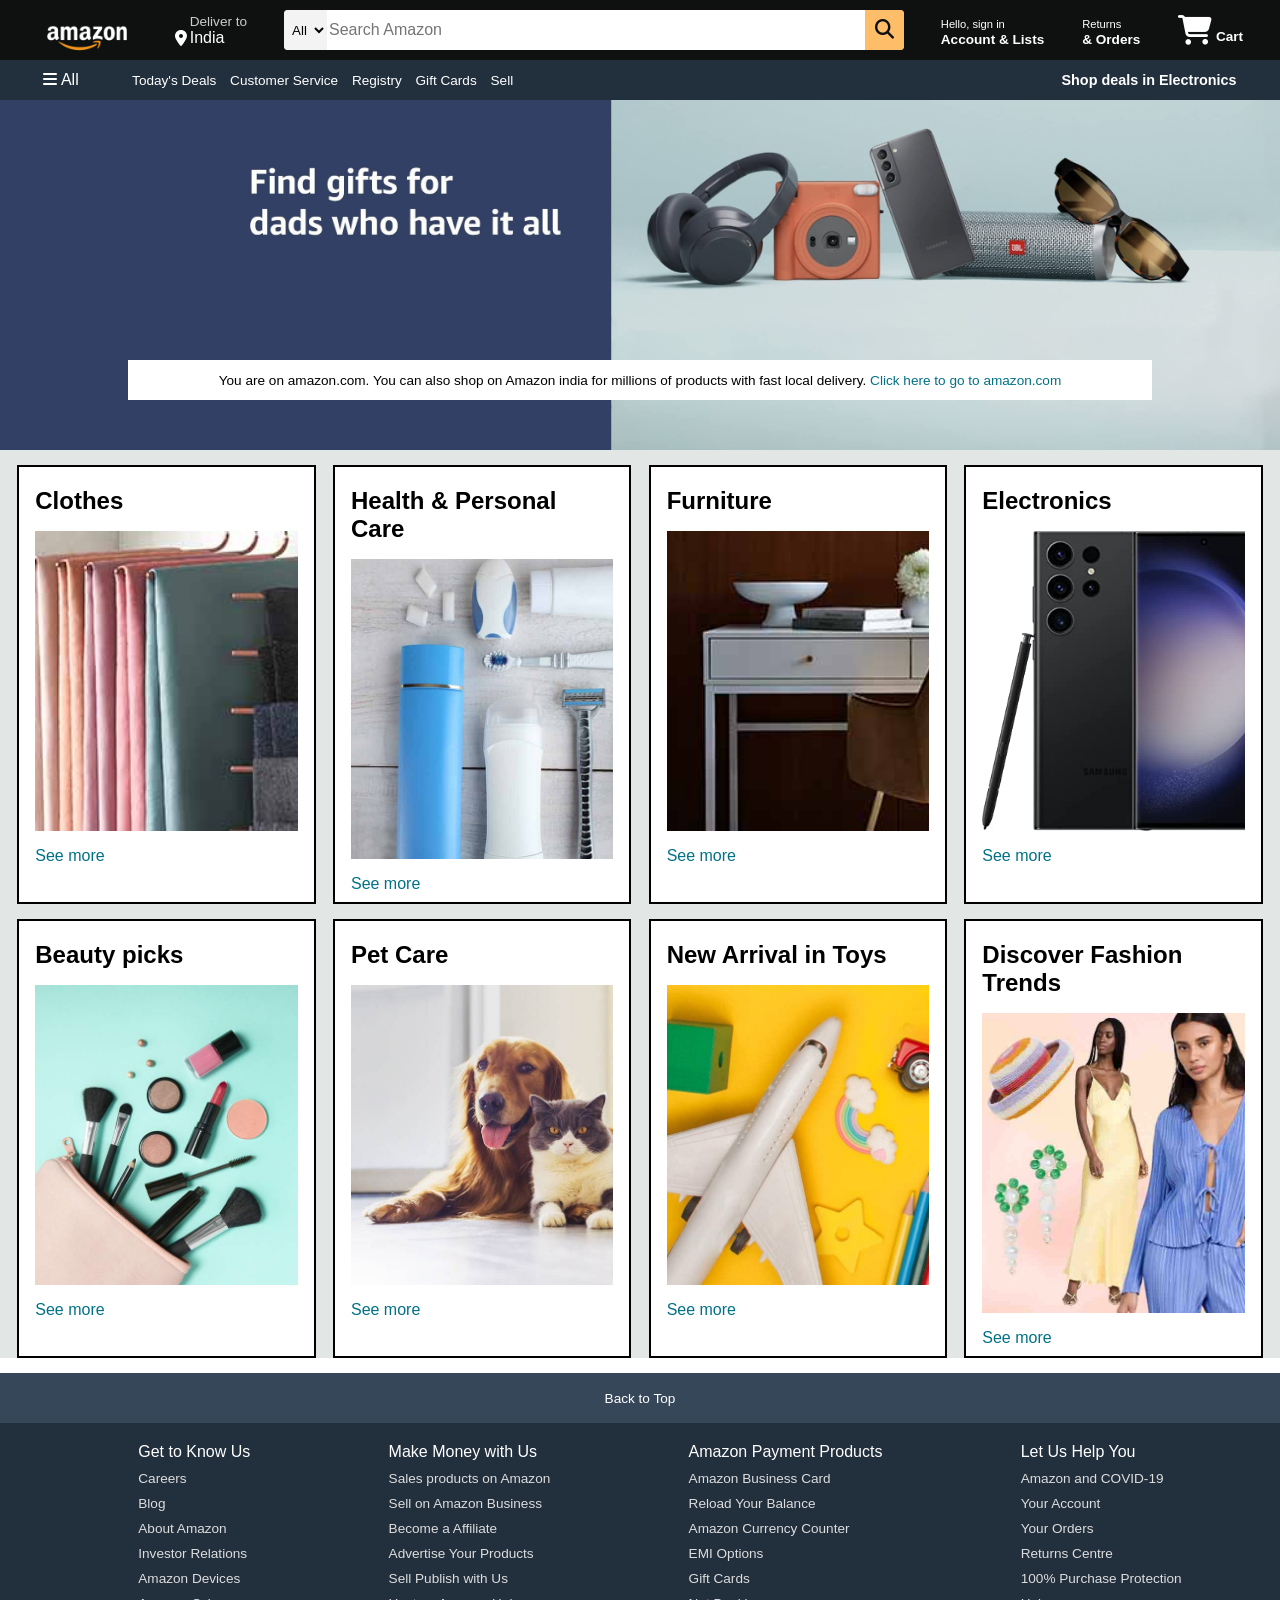
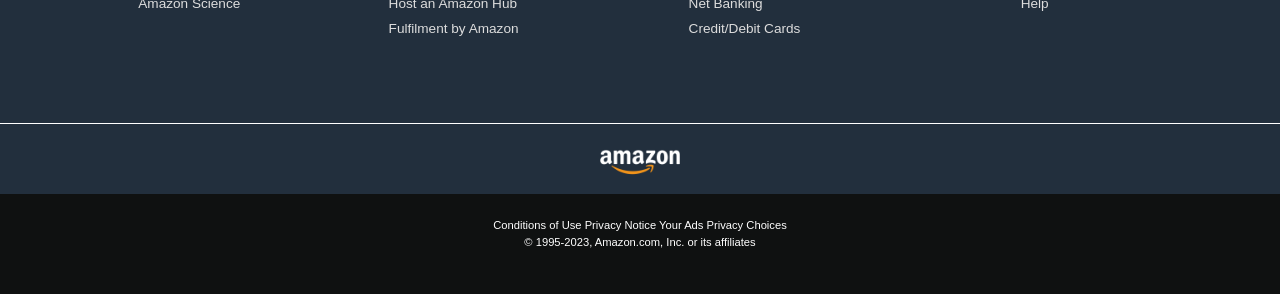
<file: index.html>
<!DOCTYPE html>
<html lang="en">
<head>
    <meta charset="UTF-8">
    <meta name="viewport" content="width=device-width, initial-scale=1.0">
    <title>Amazon</title>
    <link rel="stylesheet" href="style.css">
    <link rel="stylesheet" href="https://cdnjs.cloudflare.com/ajax/libs/font-awesome/6.6.0/css/all.min.css" integrity="sha512-Kc323vGBEqzTmouAECnVceyQqyqdsSiqLQISBL29aUW4U/M7pSPA/gEUZQqv1cwx4OnYxTxve5UMg5GT6L4JJg==" crossorigin="anonymous" referrerpolicy="no-referrer" />
</head>
<body>
    <header>
        <div class="navbar">
           <div class="nav-logo border">
            <div class="logo"></div>
           </div> 

           <div class="nav-address border">
            <p class="add-first">Deliver to</p>
            <div class="add-icon">
                <i class="fa-solid fa-location-dot"></i>
                <p class="add-second">India</p>
            </div>
           </div>

           <div class="nav-search">
            <select class="search-select">
                <option>All</option>
            </select>
            <input placeholder="Search Amazon" class="search-input">
            <div class="search-icon">
                <i class="fa-solid fa-magnifying-glass"></i>
            </div>
           </div>

        <div class="nav-signin border">
            <p><span>Hello, sign in</span></p>
            <p class="nav-second">Account & Lists</p>
        </div>

        <div class="nav-return border">
            <p><span>Returns</span></p>
            <p class="nav-second"> & Orders</p>
        </div>


        <div class="nav-cart border">
            <i class="fa-solid fa-cart-shopping"></i>
            Cart
        </div>
    </header>

        <div class="panel">
            <div class="panel-all">
                <i class="fa-solid fa-bars"></i>
                All
            </div>
            <div class="panel-ops">
                <p>Today's Deals</p>
                <p>Customer Service</p>
                <p>Registry</p>
                <p>Gift Cards</p>
                <p>Sell</p>
            </div>

            <div class="panel-deals">
                Shop deals in Electronics
            </div>
        </div>


        <div class="hero-section">
        <div class="hero-msg">
            <p>You are on amazon.com. You can also shop on Amazon india for millions of products with fast local delivery. <a>Click here to go to amazon.com</a></p>
        </div>
           </div>

           <div class="shop-section">
            <div class="box1 box">
                <div class="box-content">
                <h2>Clothes </h2>
                <div class="box-img" style="background-image: url('box1_image.jpg');"></div>
                <p>See more</p>
            </div>
            </div>
            <div class="box2 box"><div class="box-content">
                <h2>Health & Personal Care </h2>
                <div class="box-img" style="background-image: url('box2_image.jpg');"></div>
                <p>See more</p>
            </div>
        </div>
            <div class="box3 box">
                <div class="box-content">
                    <h2>Furniture </h2>
                    <div class="box-img" style="background-image: url('box3_image.jpg');"></div>
                    <p>See more</p>
                </div>
            </div>
            <div class="box4 box">
                <div class="box-content">
                    <h2>Electronics </h2>
                    <div class="box-img" style="background-image: url('box4_image.jpg');"></div>
                    <p>See more</p>
                </div>
            </div>

                <div class="box2 box"><div class="box-content">
                    <h2>Beauty picks</h2>
                    <div class="box-img" style="background-image: url('box5_image.jpg');"></div>
                    <p>See more</p>
                </div>
            </div>

                <div class="box2 box"><div class="box-content">
                    <h2>Pet Care </h2>
                    <div class="box-img" style="background-image: url('box6_image.jpg');"></div>
                    <p>See more</p>
                </div>
            </div>

            <div class="box2 box"><div class="box-content">
                <h2>New Arrival in Toys</h2>
                <div class="box-img" style="background-image: url('box7_image.jpg');"></div>
                <p>See more</p>
            </div>
        </div>

        <div class="box2 box"><div class="box-content">
            <h2>Discover Fashion Trends </h2>
            <div class="box-img" style="background-image: url('box8_image.jpg');"></div>
            <p>See more</p>
        </div>
    </div>
</div> 

     <footer>
        <div class="foot-panel1">
            Back to Top
        </div>

        <div class="foot-panel2">
            <ul>
                <p>Get to Know Us</p>
                <a>Careers</a>
                <a>Blog</a>
                <a>About Amazon</a>
                <a>Investor Relations</a>
                <a>Amazon Devices</a>
                <a>Amazon Science</a>
            </ul>

            <ul>
                <p>Make Money with Us</p>
                <a>Sales products on Amazon</a>
                <a>Sell on Amazon Business</a>
                <a>Become a Affiliate</a>
                <a>Advertise Your Products</a>
                <a>Sell Publish with Us</a>
                <a>Host an Amazon Hub</a>
                <a>Fulfilment by Amazon</a>
            </ul>

            <ul>
                <p>Amazon Payment Products</p>
                <a>Amazon Business Card</a>
                <a>Reload Your Balance</a>
                <a>Amazon Currency Counter</a>
                <a>EMI Options</a>
                <a>Gift Cards</a>
                <a>Net Banking</a>
                <a>Credit/Debit Cards</a>
                
            </ul>

            <ul>
                <p>Let Us Help You</p>
                <a>Amazon and COVID-19</a>
                <a>Your Account</a>
                <a>Your Orders</a>
                <a>Returns Centre</a>
                <a>100% Purchase Protection</a>
                <a>Help</a>
            </ul>
        </div>

        <div class="foot-panel3">
            <div class="logo">
            </div>
        </div>

    <div class="foot-panel4">
        <div class="pages">
            <a>Conditions of Use</a>
            <a>Privacy Notice</a>
            <a>Your Ads Privacy Choices</a>
        </div>
        <div class="copyright">
            © 1995-2023, Amazon.com, Inc. or its affiliates
        </div>
    </div>
</footer>
    </div>
    
</body>
</html>
</file>
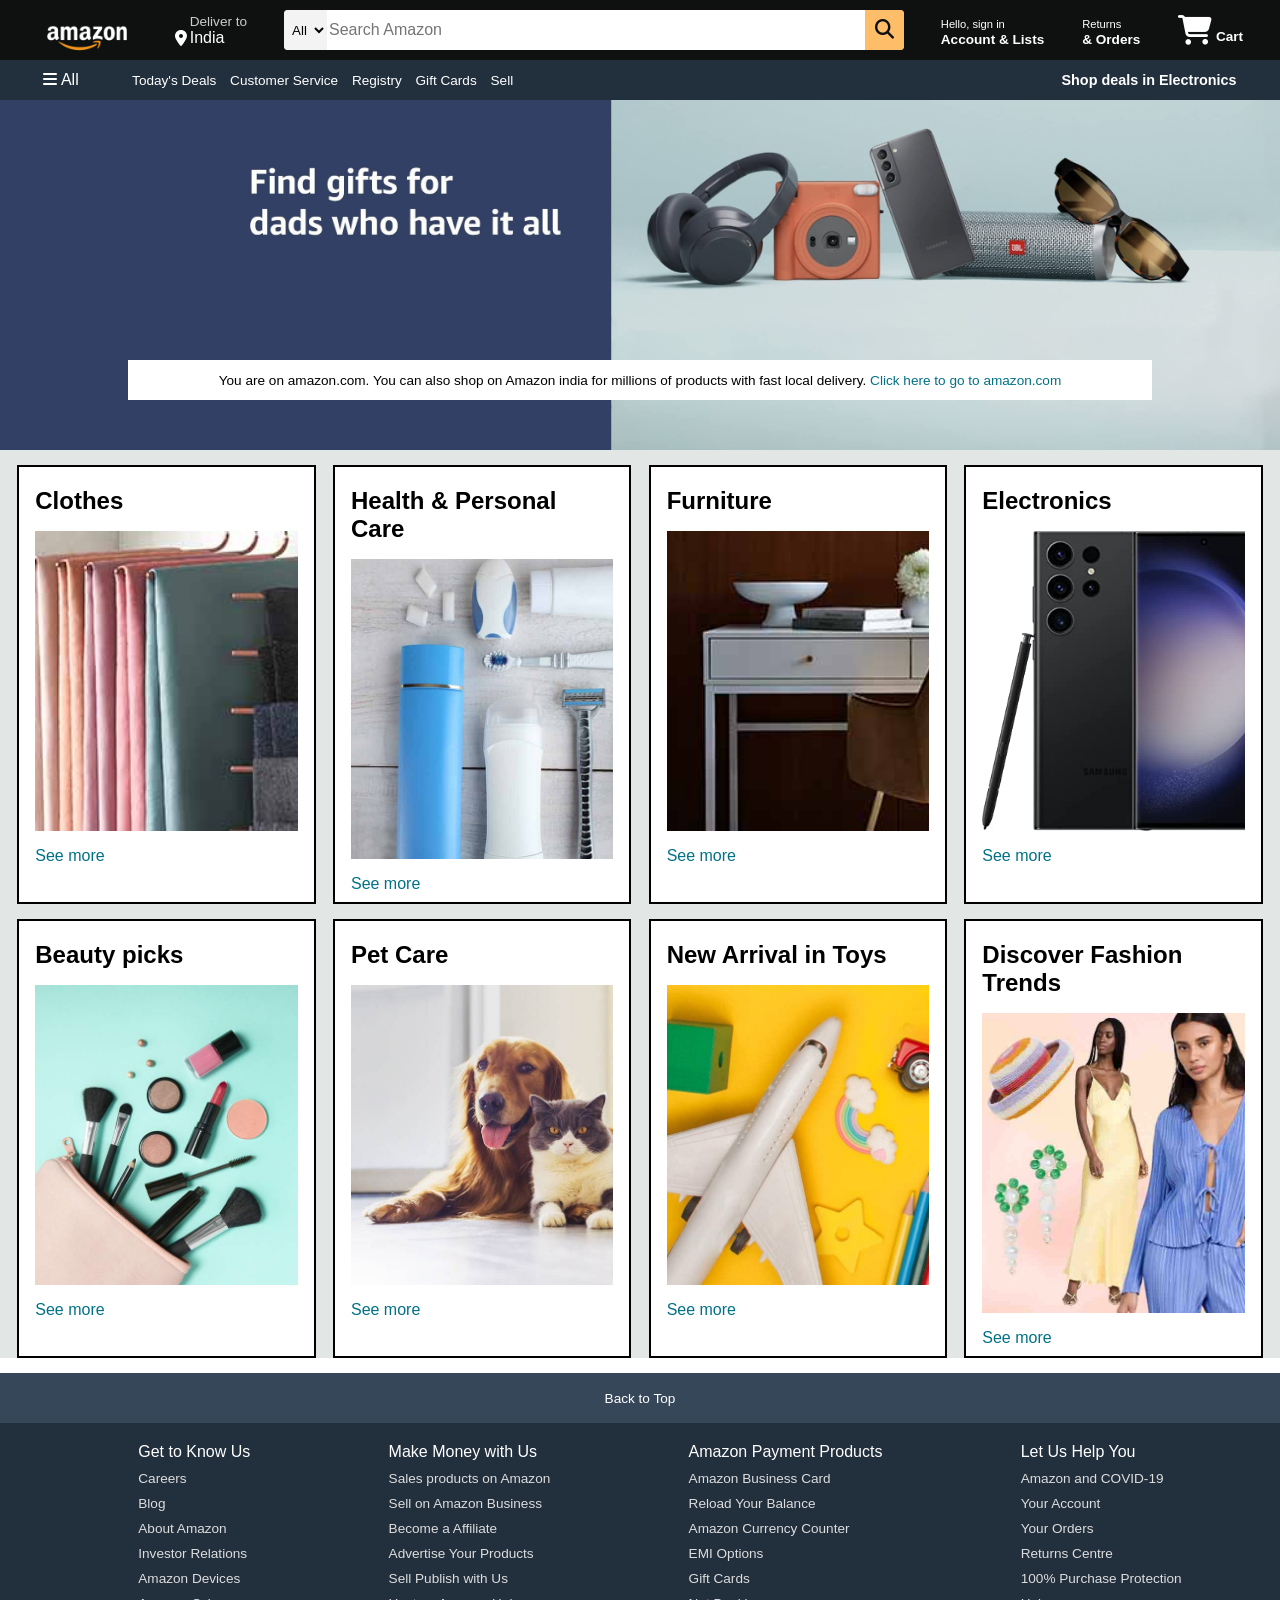
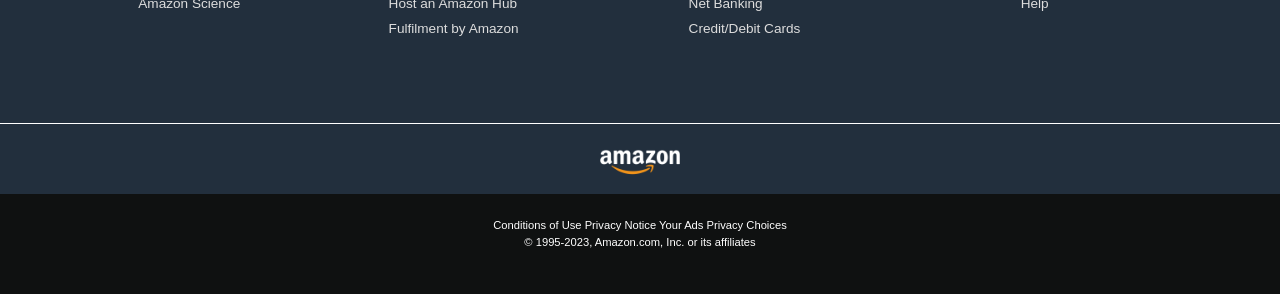
<file: Amazon.html>
<!DOCTYPE html>
<html lang="en">
<head>
    <meta charset="UTF-8">
    <meta name="viewport" content="width=device-width, initial-scale=1.0">
    <title>Amazon</title>
    <link rel="stylesheet" href="Amazon.css">
    <link rel="stylesheet" href="https://cdnjs.cloudflare.com/ajax/libs/font-awesome/6.6.0/css/all.min.css" integrity="sha512-Kc323vGBEqzTmouAECnVceyQqyqdsSiqLQISBL29aUW4U/M7pSPA/gEUZQqv1cwx4OnYxTxve5UMg5GT6L4JJg==" crossorigin="anonymous" referrerpolicy="no-referrer" />
</head>
<body>
    <header>
        <div class="navbar">
           <div class="nav-logo border">
            <div class="logo"></div>
           </div> 

           <div class="nav-address border">
            <p class="add-first">Deliver to</p>
            <div class="add-icon">
                <i class="fa-solid fa-location-dot"></i>
                <p class="add-second">India</p>
            </div>
           </div>

           <div class="nav-search">
            <select class="search-select">
                <option>All</option>
            </select>
            <input placeholder="Search Amazon" class="search-input">
            <div class="search-icon">
                <i class="fa-solid fa-magnifying-glass"></i>
            </div>
           </div>

        <div class="nav-signin border">
            <p><span>Hello, sign in</span></p>
            <p class="nav-second">Account & Lists</p>
        </div>

        <div class="nav-return border">
            <p><span>Returns</span></p>
            <p class="nav-second"> & Orders</p>
        </div>


        <div class="nav-cart border">
            <i class="fa-solid fa-cart-shopping"></i>
            Cart
        </div>
    </header>

        <div class="panel">
            <div class="panel-all">
                <i class="fa-solid fa-bars"></i>
                All
            </div>
            <div class="panel-ops">
                <p>Today's Deals</p>
                <p>Customer Service</p>
                <p>Registry</p>
                <p>Gift Cards</p>
                <p>Sell</p>
            </div>

            <div class="panel-deals">
                Shop deals in Electronics
            </div>
        </div>


        <div class="hero-section">
        <div class="hero-msg">
            <p>You are on amazon.com. You can also shop on Amazon india for millions of products with fast local delivery. <a>Click here to go to amazon.com</a></p>
        </div>
           </div>

           <div class="shop-section">
            <div class="box1 box">
                <div class="box-content">
                <h2>Clothes </h2>
                <div class="box-img" style="background-image: url('box1_image.jpg');"></div>
                <p>See more</p>
            </div>
            </div>
            <div class="box2 box"><div class="box-content">
                <h2>Health & Personal Care </h2>
                <div class="box-img" style="background-image: url('box2_image.jpg');"></div>
                <p>See more</p>
            </div>
        </div>
            <div class="box3 box">
                <div class="box-content">
                    <h2>Furniture </h2>
                    <div class="box-img" style="background-image: url('box3_image.jpg');"></div>
                    <p>See more</p>
                </div>
            </div>
            <div class="box4 box">
                <div class="box-content">
                    <h2>Electronics </h2>
                    <div class="box-img" style="background-image: url('box4_image.jpg');"></div>
                    <p>See more</p>
                </div>
            </div>

                <div class="box2 box"><div class="box-content">
                    <h2>Beauty picks</h2>
                    <div class="box-img" style="background-image: url('box5_image.jpg');"></div>
                    <p>See more</p>
                </div>
            </div>

                <div class="box2 box"><div class="box-content">
                    <h2>Pet Care </h2>
                    <div class="box-img" style="background-image: url('box6_image.jpg');"></div>
                    <p>See more</p>
                </div>
            </div>

            <div class="box2 box"><div class="box-content">
                <h2>New Arrival in Toys</h2>
                <div class="box-img" style="background-image: url('box7_image.jpg');"></div>
                <p>See more</p>
            </div>
        </div>

        <div class="box2 box"><div class="box-content">
            <h2>Discover Fashion Trends </h2>
            <div class="box-img" style="background-image: url('box8_image.jpg');"></div>
            <p>See more</p>
        </div>
    </div>
</div> 

     <footer>
        <div class="foot-panel1">
            Back to Top
        </div>

        <div class="foot-panel2">
            <ul>
                <p>Get to Know Us</p>
                <a>Careers</a>
                <a>Blog</a>
                <a>About Amazon</a>
                <a>Investor Relations</a>
                <a>Amazon Devices</a>
                <a>Amazon Science</a>
            </ul>

            <ul>
                <p>Make Money with Us</p>
                <a>Sales products on Amazon</a>
                <a>Sell on Amazon Business</a>
                <a>Become a Affiliate</a>
                <a>Advertise Your Products</a>
                <a>Sell Publish with Us</a>
                <a>Host an Amazon Hub</a>
                <a>Fulfilment by Amazon</a>
            </ul>

            <ul>
                <p>Amazon Payment Products</p>
                <a>Amazon Business Card</a>
                <a>Reload Your Balance</a>
                <a>Amazon Currency Counter</a>
                <a>EMI Options</a>
                <a>Gift Cards</a>
                <a>Net Banking</a>
                <a>Credit/Debit Cards</a>
                
            </ul>

            <ul>
                <p>Let Us Help You</p>
                <a>Amazon and COVID-19</a>
                <a>Your Account</a>
                <a>Your Orders</a>
                <a>Returns Centre</a>
                <a>100% Purchase Protection</a>
                <a>Help</a>
            </ul>
        </div>

        <div class="foot-panel3">
            <div class="logo">
            </div>
        </div>

    <div class="foot-panel4">
        <div class="pages">
            <a>Conditions of Use</a>
            <a>Privacy Notice</a>
            <a>Your Ads Privacy Choices</a>
        </div>
        <div class="copyright">
            © 1995-2023, Amazon.com, Inc. or its affiliates
        </div>
    </div>
</footer>
    </div>
    
</body>
</html>
</file>
<file: style.css>
* {
    margin: 0;
    font-family: Arial;
    border: border-box;
}
.navbar{
    height: 60px;
    background-color: #0f1111;
    color: white;
    display: flex;
    align-items: center;
    justify-content: space-evenly;
}

.nav-logo{
    height: 40px;
    width: 100px;
}
.logo{
    background-image: url(amazon_logo\ \(1\).png);
    height: 50px;
    width: 100%;
    background-size: cover;

}

.border {
    border: 1.5px solid transparent;
}

.border:hover {
    border: 1.5px solid white;
}

/** box2 **/

.add-first {
    color: #cccccc;
    font-size:0.85rem;
    margin-left: 15px;
}

.add-second {
    font-size: 1rem;
    margin-left: 3px;
}

.add-icon{
    display: flex;
    align-items: center;
} 


/**box3 **/
.nav-search {
    display: flex;
    justify-content: space-evenly;
    background-color: pink;
    width: 620px;
    height: 40px;
    border-radius: 4px;
}

.search-select {
    background-color: #f3f3f3;
    width: 50px;
    text-align: center;
    border-top-left-radius: 4px;
    border-bottom-left-radius: 4px;
    border: none;
}

.search-input {
    width:100%;
    font-size: 1rem;
    border: none;
}

.search-icon {
    width: 45px;
    display: flex;
    justify-content: center;
    align-items: center;
    font-size: 1.2rem;
    background-color: #febd68;
    border-top-right-radius: 4px;
    border-bottom-right-radius: 4px;
    color: #0f1111;
}

.nav-search:hover {
    border: 2px solid orange;
} 

/** box4 **/

span{
    font-size: 0.7rem;
}

.nav-second{
    font-size: 0.85rem;
    font-weight: 700;
} 

/** box5 **/

.nav-cart i {
    font-size: 30px;
}

.nav-cart {
    font-size: 0.85rem;
    font-weight: 700;
} 

/** panel **/

.panel {
    height: 40px;
    background-color: #222f3d;
    display: flex;
    color: white;
    align-items: center;
    justify-content: space-evenly;
}  

.panel-ops p{
    display: inline;
    margin-left: 10px;

}

.panel-ops {
    width: 70%;
    font-size: 0.85rem;
}

.panel-deals {
    font-size: 0.9rem;
    font-weight: 700;
}

.hero-section {
    background-image: url(hero.jpg);
    background-size: cover;
    height: 350px;
    display: flex;
    justify-content: center;
    align-items: flex-end;
} 
 .hero-msg {
    background-color: white;
    color: black;
    height: 40px;
    display: flex;
    align-items: center;
    justify-content: center;
    font-size: 0.85rem;
    bottom: 25px;
    position: relative;
    width: 80%;
    margin-bottom: 25px;
} 


.hero-msg a {
    color: #007185;
}

/**shop section **/

.shop-section{
    display: flex;
    justify-content: space-evenly;
    flex-wrap: wrap;
    background-color: #e2e7e6;
 }

.box {
    border: 2px solid black;
    height: 400px;
    width: 23%;
    background-color: white;
    padding: 20px 0px 15px;
    margin-top: 15px;
 }

.box-img {
    height: 300px;
    background-size: cover;
    margin-top: 1rem;
    margin-bottom: 1rem;

}

.box-content {
    margin-left:1rem;
    margin-right:1rem;
}

.box-content p {
    color: #007185;
}


/* footer */

footer{
    margin-top: 15px;
}
  
.foot-panel1 {
    background-color: #37475a;
    color: white;
    height: 50px;
    display: flex;
    justify-content: center;
    font-size: 0.85rem;
    align-items: center;
    
}

.foot-panel2 {
    background-color: #222f3d;
    color: white;
    height: 300px;
    display: flex;
    justify-content: space-evenly;
}

ul {
    margin-top: 20px;
}

ul a {
    display: block;
    font-size: 0.85rem;
    margin-top: 10px;
    color: #dddddd;
}

.foot-panel3 {
    background-color: #222f3d;
    color: white;
    border-top: 0.5px solid white;
    height: 70px;
    display: flex;
    justify-content: center;
    align-items: center;
}

.logo {
    background-image: url(amazon_logo\ \(1\).png);
    height: 50px;
    width: 100px;
    background-size: cover;
}

.foot-panel4 {
    background-color: #0f1111;
    color: white;
    height: 100px;
    font-size: 0.7rem;
    text-align: center;
    
}

.pages {
    padding-top: 25px;
}

.copyright {
    padding-top: 5px;
}



/* Responsive Styles */

/* For tablets and smaller desktops */
@media (max-width: 1024px) {
    .navbar {
        flex-wrap: wrap;
        height: auto;
        padding: 10px 0;
    }

    .nav-logo, .nav-address, .nav-signin, .nav-return, .nav-cart {
        flex: 1 1 100%;
        text-align: center;
        margin: 5px 0;
    }

    .nav-search {
        width: 90%;
        margin: 10px auto;
    }

    .panel {
        flex-direction: column;
        height: auto;
        padding: 10px 0;
    }

    .panel-ops {
        width: 100%;
        display: flex;
        flex-wrap: wrap;
        justify-content: center;
    }

    .panel-ops p {
        margin: 5px 10px;
    }

    .panel-deals {
        margin-top: 10px;
    }

    .hero-section {
        height: 250px;
    }

    .hero-msg {
        width: 95%;
        font-size: 0.75rem;
        margin-bottom: 15px;
    }

    .shop-section {
        flex-direction: column;
        align-items: center;
    }

    .box {
        width: 90%;
    }

    footer .foot-panel2 {
        flex-direction: column;
        align-items: center;
        height: auto;
    }

    footer .foot-panel2 ul {
        margin: 10px 0;
        text-align: center;
    }
}

/* For mobile devices */
@media (max-width: 768px) {
    .navbar {
        flex-direction: column;
        align-items: center;
    }

    .nav-search {
        width: 100%;
    }

    .search-select {
        width: 40px;
    }

    .search-icon {
        width: 35px;
        font-size: 1rem;
    }

    .panel-ops {
        flex-direction: column;
    }

    .panel-deals {
        text-align: center;
    }

    .shop-section {
        padding: 10px;
    }

    .box {
        width: 100%;
        margin: 10px 0;
    }

    .box-img {
        height: 200px;
    }

    footer .foot-panel2 {
        padding: 20px 0;
    }

    footer .foot-panel2 ul {
        width: 100%;
    }
}

/* For very small mobile devices */
@media (max-width: 480px) {
    .navbar {
        padding: 5px 0;
    }

    .nav-logo, .nav-address, .nav-signin, .nav-return, .nav-cart {
        font-size: 0.8rem;
    }

    .nav-search {
        height: 35px;
    }

    .search-input {
        font-size: 0.8rem;
    }

    .search-icon {
        font-size: 1rem;
    }

    .panel {
        padding: 5px 0;
    }

    .panel-ops p {
        margin: 3px 5px;
        font-size: 0.75rem;
    }

    .hero-section {
        height: 200px;
    }

    .hero-msg {
        font-size: 0.65rem;
    }

    .shop-section {
        padding: 5px;
    }

    .box {
        padding: 10px 0;
    }

    .box-img {
        height: 150px;
    }

    footer .foot-panel1, 
    footer .foot-panel3, 
    footer .foot-panel4 {
        font-size: 0.6rem;
    }

    footer .foot-panel2 ul a {
        font-size: 0.75rem;
    }
}
</file>
<file: Amazon.css>
* {
    margin: 0;
    font-family: Arial;
    border: border-box;
}
.navbar{
    height: 60px;
    background-color: #0f1111;
    color: white;
    display: flex;
    align-items: center;
    justify-content: space-evenly;
}

.nav-logo{
    height: 40px;
    width: 100px;
}
.logo{
    background-image: url(amazon_logo\ \(1\).png);
    height: 50px;
    width: 100%;
    background-size: cover;

}

.border {
    border: 1.5px solid transparent;
}

.border:hover {
    border: 1.5px solid white;
}

/** box2 **/

.add-first {
    color: #cccccc;
    font-size:0.85rem;
    margin-left: 15px;
}

.add-second {
    font-size: 1rem;
    margin-left: 3px;
}

.add-icon{
    display: flex;
    align-items: center;
} 


/**box3 **/
.nav-search {
    display: flex;
    justify-content: space-evenly;
    background-color: pink;
    width: 620px;
    height: 40px;
    border-radius: 4px;
}

.search-select {
    background-color: #f3f3f3;
    width: 50px;
    text-align: center;
    border-top-left-radius: 4px;
    border-bottom-left-radius: 4px;
    border: none;
}

.search-input {
    width:100%;
    font-size: 1rem;
    border: none;
}

.search-icon {
    width: 45px;
    display: flex;
    justify-content: center;
    align-items: center;
    font-size: 1.2rem;
    background-color: #febd68;
    border-top-right-radius: 4px;
    border-bottom-right-radius: 4px;
    color: #0f1111;
}

.nav-search:hover {
    border: 2px solid orange;
} 

/** box4 **/

span{
    font-size: 0.7rem;
}

.nav-second{
    font-size: 0.85rem;
    font-weight: 700;
} 

/** box5 **/

.nav-cart i {
    font-size: 30px;
}

.nav-cart {
    font-size: 0.85rem;
    font-weight: 700;
} 

/** panel **/

.panel {
    height: 40px;
    background-color: #222f3d;
    display: flex;
    color: white;
    align-items: center;
    justify-content: space-evenly;
}  

.panel-ops p{
    display: inline;
    margin-left: 10px;

}

.panel-ops {
    width: 70%;
    font-size: 0.85rem;
}

.panel-deals {
    font-size: 0.9rem;
    font-weight: 700;
}

.hero-section {
    background-image: url(hero.jpg);
    background-size: cover;
    height: 350px;
    display: flex;
    justify-content: center;
    align-items: flex-end;
} 
 .hero-msg {
    background-color: white;
    color: black;
    height: 40px;
    display: flex;
    align-items: center;
    justify-content: center;
    font-size: 0.85rem;
    bottom: 25px;
    position: relative;
    width: 80%;
    margin-bottom: 25px;
} 


.hero-msg a {
    color: #007185;
}

/**shop section **/

.shop-section{
    display: flex;
    justify-content: space-evenly;
    flex-wrap: wrap;
    background-color: #e2e7e6;
 }

.box {
    border: 2px solid black;
    height: 400px;
    width: 23%;
    background-color: white;
    padding: 20px 0px 15px;
    margin-top: 15px;
 }

.box-img {
    height: 300px;
    background-size: cover;
    margin-top: 1rem;
    margin-bottom: 1rem;

}

.box-content {
    margin-left:1rem;
    margin-right:1rem;
}

.box-content p {
    color: #007185;
}


/* footer */

footer{
    margin-top: 15px;
}
  
.foot-panel1 {
    background-color: #37475a;
    color: white;
    height: 50px;
    display: flex;
    justify-content: center;
    font-size: 0.85rem;
    align-items: center;
    
}

.foot-panel2 {
    background-color: #222f3d;
    color: white;
    height: 300px;
    display: flex;
    justify-content: space-evenly;
}

ul {
    margin-top: 20px;
}

ul a {
    display: block;
    font-size: 0.85rem;
    margin-top: 10px;
    color: #dddddd;
}

.foot-panel3 {
    background-color: #222f3d;
    color: white;
    border-top: 0.5px solid white;
    height: 70px;
    display: flex;
    justify-content: center;
    align-items: center;
}

.logo {
    background-image: url(amazon_logo\ \(1\).png);
    height: 50px;
    width: 100px;
    background-size: cover;
}

.foot-panel4 {
    background-color: #0f1111;
    color: white;
    height: 100px;
    font-size: 0.7rem;
    text-align: center;
    
}

.pages {
    padding-top: 25px;
}

.copyright {
    padding-top: 5px;
}



/* Responsive Styles */

/* For tablets and smaller desktops */
@media (max-width: 1024px) {
    .navbar {
        flex-wrap: wrap;
        height: auto;
        padding: 10px 0;
    }

    .nav-logo, .nav-address, .nav-signin, .nav-return, .nav-cart {
        flex: 1 1 100%;
        text-align: center;
        margin: 5px 0;
    }

    .nav-search {
        width: 90%;
        margin: 10px auto;
    }

    .panel {
        flex-direction: column;
        height: auto;
        padding: 10px 0;
    }

    .panel-ops {
        width: 100%;
        display: flex;
        flex-wrap: wrap;
        justify-content: center;
    }

    .panel-ops p {
        margin: 5px 10px;
    }

    .panel-deals {
        margin-top: 10px;
    }

    .hero-section {
        height: 250px;
    }

    .hero-msg {
        width: 95%;
        font-size: 0.75rem;
        margin-bottom: 15px;
    }

    .shop-section {
        flex-direction: column;
        align-items: center;
    }

    .box {
        width: 90%;
    }

    footer .foot-panel2 {
        flex-direction: column;
        align-items: center;
        height: auto;
    }

    footer .foot-panel2 ul {
        margin: 10px 0;
        text-align: center;
    }
}

/* For mobile devices */
@media (max-width: 768px) {
    .navbar {
        flex-direction: column;
        align-items: center;
    }

    .nav-search {
        width: 100%;
    }

    .search-select {
        width: 40px;
    }

    .search-icon {
        width: 35px;
        font-size: 1rem;
    }

    .panel-ops {
        flex-direction: column;
    }

    .panel-deals {
        text-align: center;
    }

    .shop-section {
        padding: 10px;
    }

    .box {
        width: 100%;
        margin: 10px 0;
    }

    .box-img {
        height: 200px;
    }

    footer .foot-panel2 {
        padding: 20px 0;
    }

    footer .foot-panel2 ul {
        width: 100%;
    }
}

/* For very small mobile devices */
@media (max-width: 480px) {
    .navbar {
        padding: 5px 0;
    }

    .nav-logo, .nav-address, .nav-signin, .nav-return, .nav-cart {
        font-size: 0.8rem;
    }

    .nav-search {
        height: 35px;
    }

    .search-input {
        font-size: 0.8rem;
    }

    .search-icon {
        font-size: 1rem;
    }

    .panel {
        padding: 5px 0;
    }

    .panel-ops p {
        margin: 3px 5px;
        font-size: 0.75rem;
    }

    .hero-section {
        height: 200px;
    }

    .hero-msg {
        font-size: 0.65rem;
    }

    .shop-section {
        padding: 5px;
    }

    .box {
        padding: 10px 0;
    }

    .box-img {
        height: 150px;
    }

    footer .foot-panel1, 
    footer .foot-panel3, 
    footer .foot-panel4 {
        font-size: 0.6rem;
    }

    footer .foot-panel2 ul a {
        font-size: 0.75rem;
    }
}
</file>
